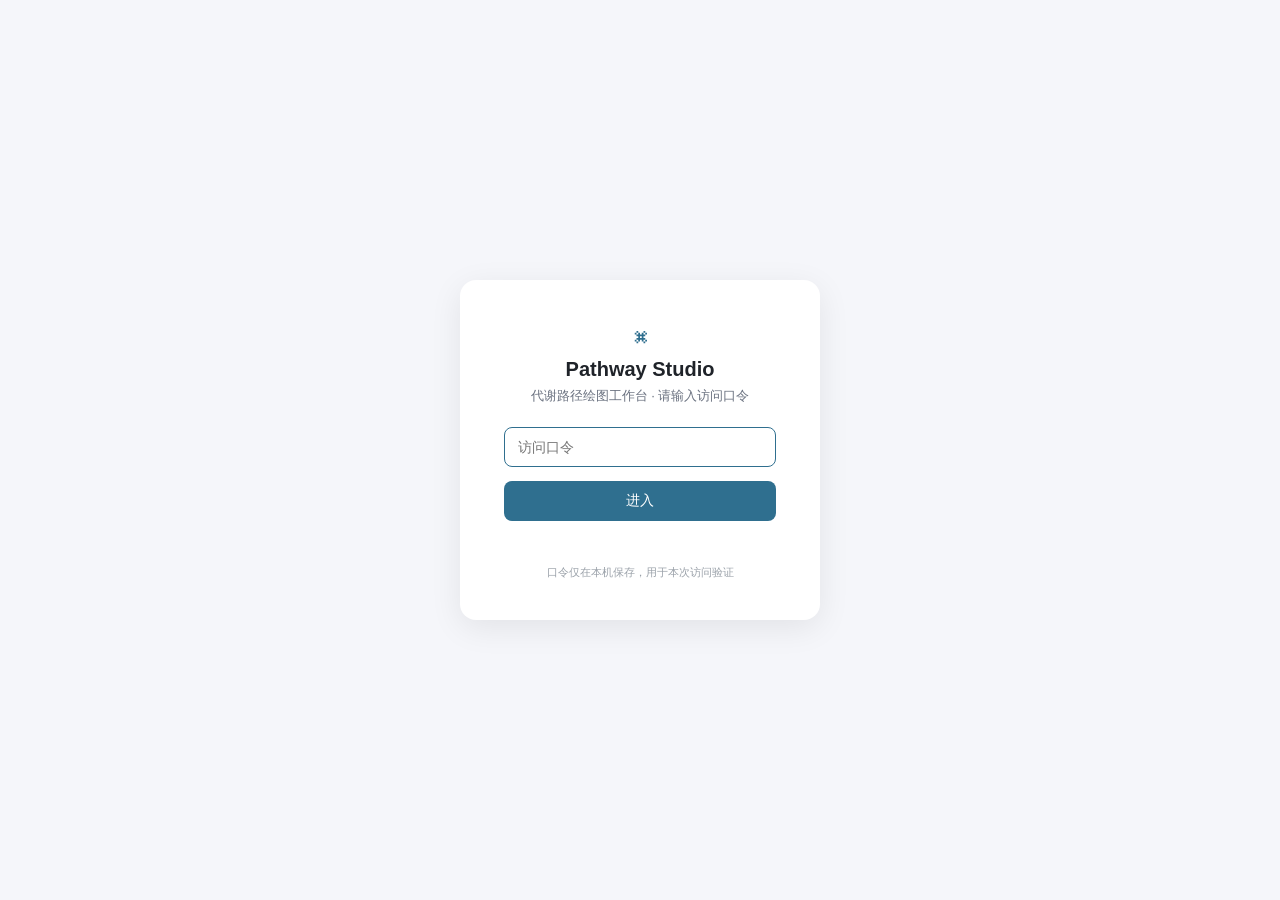
<file: index.html>
<!doctype html>
<html lang="zh-CN">
<head>
  <meta charset="utf-8"><meta name="viewport" content="width=device-width,initial-scale=1">
  <title>Pathway Studio · 代谢路径绘图</title>
  <link rel="stylesheet" href="styles.css">

<style id="auth-gate-style">
  #auth-gate{position:fixed;inset:0;z-index:2147483647;display:flex;align-items:center;justify-content:center;
    background:#f5f6fa;font-family:-apple-system,BlinkMacSystemFont,"Segoe UI","Microsoft YaHei",sans-serif}
  #auth-gate .card{background:#fff;border-radius:16px;padding:40px 44px;width:360px;max-width:90vw;
    box-shadow:0 8px 32px rgba(0,0,0,.08);text-align:center}
  #auth-gate .logo{font-size:28px;color:#2f6f8f;margin-bottom:6px}
  #auth-gate h1{font-size:20px;font-weight:600;margin:0 0 6px;color:#1f2329}
  #auth-gate p{font-size:13px;color:#6b7280;margin:0 0 22px}
  #auth-gate input{width:100%;box-sizing:border-box;padding:11px 13px;font-size:14px;border:1px solid #d5dae0;
    border-radius:8px;outline:none}
  #auth-gate input:focus{border-color:#2f6f8f}
  #auth-gate button{width:100%;margin-top:14px;padding:11px;font-size:14px;color:#fff;background:#2f6f8f;
    border:0;border-radius:8px;cursor:pointer}
  #auth-gate button:hover{background:#275b75}
  #auth-gate .err{color:#c0392b;font-size:12px;min-height:16px;margin-top:10px}
  #auth-gate .foot{font-size:11px;color:#9aa1a9;margin-top:18px}
</style>
</head>
<body>
<div id="auth-gate">
  <div class="card">
    <div class="logo">⌘</div>
    <h1>Pathway Studio</h1>
    <p>代谢路径绘图工作台 · 请输入访问口令</p>
    <input id="auth-pwd" type="password" placeholder="访问口令" autocomplete="current-password">
    <button id="auth-go">进入</button>
    <div class="err" id="auth-err"></div>
    <div class="foot">口令仅在本机保存，用于本次访问验证</div>
  </div>
</div>
<script>
(function(){
  var HASH = "102275571ecdd758194ec10dd75e47d772abb23df98b28560a0ae78af516a9f2";
  var KEY = "pathway-studio-auth";
  function unlock(){
    var g = document.getElementById('auth-gate');
    if(g) g.remove();
    var s = document.getElementById('auth-gate-style');
    if(s) s.remove();
    document.body.style.overflow = '';
  }
  try{ if(sessionStorage.getItem(KEY)==='1'){ unlock(); return; } }catch(e){}
  document.body.style.overflow='hidden';
  document.addEventListener('DOMContentLoaded', function(){
    var inp=document.getElementById('auth-pwd'), btn=document.getElementById('auth-go'), err=document.getElementById('auth-err');
    function check(){
      var v=inp.value||'';
      var cryptoObj = window.crypto||window.msCrypto;
      if(!cryptoObj || !cryptoObj.subtle){ err.textContent='当前环境不支持安全验证，请用 https 打开'; return; }
      cryptoObj.subtle.digest('SHA-256', new TextEncoder().encode(v)).then(function(buf){
        var hex=Array.prototype.map.call(new Uint8Array(buf), function(b){return ('0'+b.toString(16)).slice(-2);}).join('');
        if(hex===HASH){ try{sessionStorage.setItem(KEY,'1');}catch(e){} unlock(); }
        else { err.textContent='口令不正确，请重试'; inp.select(); }
      });
    }
    btn.addEventListener('click', check);
    inp.addEventListener('keydown', function(e){ if(e.key==='Enter') check(); });
    inp.focus();
  });
})();
</script>

  <header class="app-header">
    <div class="brand"><span class="brand-icon">⌘</span><div>Pathway <b>Studio</b><small>代谢路径绘图工作台</small></div></div>
    <div class="project-heading"><input id="project-name" aria-label="项目名称" value="一碳代谢 · 路径示意图"><span id="save-state">本地编辑</span></div>
    <div class="header-actions"><button id="help-button" class="quiet">使用指南</button><button id="open-button">打开</button><button id="save-button">保存项目</button><button id="export-button" class="primary">导出图形</button><button id="inspector-toggle" aria-label="切换属性面板">属性</button></div>
  </header>
  <div class="workspace">
    <aside class="library">
      <div class="sidebar-title">绘图组件 <span>LIBRARY</span></div>
      <p class="muted intro">选择组件，再点击画布放置</p>
      <div class="library-grid">
        <button class="palette-card" data-tool="metabolite" draggable="true"><span class="preview-label" aria-hidden="true">M</span><b>代谢物</b></button>
        <button class="palette-card" data-tool="rounded" draggable="true"><span class="preview-pill" aria-hidden="true">M</span><b>高亮代谢物</b></button>
        <button class="palette-card" data-tool="reaction"><span class="preview-line">⟶</span><b>反应连线</b></button>
        <button class="palette-card" data-tool="right-route" title="右侧圆角绕行"><span aria-hidden="true"><svg width="30" height="25" viewBox="0 0 30 25" fill="none" stroke="currentColor" stroke-width="1.5" stroke-linecap="round" stroke-linejoin="round"><path d="M3 8v9q0 5 5 5h14q5 0 5-5V8q0-5-5-5H12m3-2-3 2 3 2"/></svg></span><b>右侧圆角绕行</b></button>
        <button class="palette-card" data-tool="text" draggable="true"><span class="preview-text">Aa</span><b>文字注释</b></button>
        <button class="palette-card" data-tool="module" draggable="true"><span class="preview-module">···</span><b>模块框</b></button>
        <button class="palette-card" id="structure-button" title="细胞膜、通道蛋白、细胞器、微生物"><span class="preview-text">◉</span><b>生物组件</b></button>
      </div>
      <button id="cycle-button" class="cycle-button"><span>⟳</span><div><b>环形途径</b></div></button>
      <button id="demo-button" class="palette-card gallery-card"><span class="preview-text" aria-hidden="true">▧</span><b>示例图库</b></button>
      <div class="library-bottom"><span class="local-icon">▣</span><div>数据保存在本机<small>定期保存项目文件，便于备份</small></div></div>
    </aside>
    <main class="editor">
      <div class="board-strip" aria-label="画板导航"><span class="board-strip-label">画板</span><div id="board-list" role="tablist" aria-label="画板"></div><button id="add-board" title="添加画板" aria-label="添加画板">＋</button></div>
      <div class="toolbar">
        <div class="tool-group"><button data-tool="select" class="active" title="选择 (V)">↖ <span>选择</span></button><button data-tool="pan" title="平移 (H)">✥ <span>平移</span></button><button data-tool="arrow" title="绘制独立箭头 (A)" aria-label="箭头">⟶ <span>箭头</span></button></div>
        <div class="tool-group"><button id="undo" title="撤销 Ctrl+Z" aria-label="撤销">↶</button><button id="redo" title="重做 Ctrl+Shift+Z" aria-label="重做">↷</button></div>
        <div class="tool-group"><button id="copy-button" title="复制 Ctrl+C">复制</button><button id="paste-button" title="粘贴 Ctrl+V" disabled>粘贴</button></div>
        <div class="tool-group"><button id="align-x" title="所选节点水平对齐">水平对齐</button><button id="align-y" title="所选节点垂直对齐">垂直对齐</button><button id="ring-button" title="将所选代谢物排列在圆环上">圆环排列</button><button id="group-button" title="组合 Ctrl+G">组合</button><button id="ungroup-button" title="解除组合">解组</button></div>
        <label class="snap-label"><input type="checkbox" id="snap">网格吸附</label>
      </div>
      <div id="chemical-toolbar" class="chemical-toolbar" role="toolbar" aria-label="化学结构绘制工具">
        <span class="chemical-toolbar-label">结构</span>
        <div class="chem-tool-group"><button data-chem-action="202" title="单键（双击连续绘制）" aria-label="单键">—</button><button data-chem-action="203" title="双键（双击连续绘制）" aria-label="双键">＝</button><button data-chem-action="204" title="三键（双击连续绘制）" aria-label="三键">≡</button><button data-chem-action="wedge" title="实楔键（双击连续绘制）" aria-label="实楔键"><svg viewBox="0 0 24 20" aria-hidden="true"><path d="M2 10 22 3 22 17Z" fill="currentColor"/></svg></button><button data-chem-action="hashed" title="虚楔键（立体键）（双击连续绘制）" aria-label="虚楔键"><svg viewBox="0 0 24 20" aria-hidden="true"><path d="M3 9v2m4-4v6m4-8v10m4-12v14m5-16v18" stroke="currentColor" stroke-width="1.6"/></svg></button><button data-chem-action="dashed" title="虚线键（双击连续绘制）" aria-label="虚线键">┄</button><button data-chem-action="wavy" title="波浪键（立体未指定）（双击连续绘制）" aria-label="波浪键">∿</button></div>
        <div class="chem-tool-group" role="group" aria-label="环与碳链">
          <button data-chem-action="206" title="三元环（双击连续绘制）" aria-label="三元环">△</button>
          <button data-chem-action="207" title="四元环（双击连续绘制）" aria-label="四元环">□</button>
          <button data-chem-action="208" title="五元环（双击连续绘制）" aria-label="五元环">⬠</button>
          <button data-chem-action="210" title="六元环（双击连续绘制）" aria-label="六元环">⬡</button>
          <button data-chem-action="209" title="苯环（双击连续绘制）" aria-label="苯环">⌬</button>
          <button data-chem-action="chain" title="短碳链（双击连续绘制）">短碳链</button>
        </div>
        <div class="chem-tool-group" role="group" aria-label="常用基团">
          <button data-chem-group="COOH" title="羧基" aria-label="COOH 羧基">COOH</button>
          <button data-chem-group="OH" title="羟基" aria-label="OH 羟基">OH</button>
          <button data-chem-group="NH2" title="氨基" aria-label="NH₂ 氨基">NH₂</button>
          <button data-chem-group="CH3" title="甲基" aria-label="CH₃ 甲基">CH₃</button>
          <button data-chem-group="CHO" title="醛基" aria-label="CHO 醛基">CHO</button>
        </div>
        <div class="chem-tool-group chem-utility-group" role="group" aria-label="结构操作">
          <button data-chem-action="106" title="擦除原子、键或结构">擦除</button>
          <button id="chemical-import-tool" title="模板、SMILES 或 MOL">导入</button>
          <button id="chemical-style-tool" title="为画板上的化学结构应用绘图样式">结构样式</button>
        </div>
        <span id="chemical-tool-state" class="chemical-tool-state"></span>
      </div>
      <div class="canvas-stage" id="stage">
        <div class="canvas-caption"><span id="board-caption">FIGURE 01</span><span id="paper-size">1200 × 820 px</span></div>
        <svg id="canvas" xmlns="http://www.w3.org/2000/svg" aria-label="代谢路径编辑画布" tabindex="0"></svg>
        <div id="reaction-actions" class="reaction-actions" hidden></div>
        <div id="atom-label-editor" hidden><input id="atom-label-input" aria-label="原子或基团" maxlength="16" placeholder="O-、NH3+、COOH…" autocomplete="off"><small>Enter 确认 · Esc 取消</small></div>
        <div id="inline-text-editor" hidden>
          <div class="inline-text-tools" role="toolbar" aria-label="文字格式">
            <select id="inline-font-family" aria-label="文字字体" title="当前标签的字体"><option value="">跟随画板</option><option value="Arial, Microsoft YaHei, sans-serif">Arial</option><option value="Times New Roman, Microsoft YaHei, serif">Times New Roman</option><option value="Calibri, Microsoft YaHei, sans-serif">Calibri</option><option value="Microsoft YaHei, sans-serif">微软雅黑</option><option value="SimSun, serif">宋体</option><option value="Consolas, monospace">Consolas</option></select>
            <input id="inline-font-size" type="number" min="6" max="200" aria-label="文字字号" title="当前标签的字号">
            <input id="inline-font-color" type="color" aria-label="文字颜色" title="当前标签的颜色">
            <button type="button" id="inline-font-bold" aria-label="文字加粗" aria-pressed="false" title="加粗当前标签"><b>B</b></button>
            <button type="button" class="inline-color-swatch" data-text-color="#c75140" aria-label="红色文字" title="红色文字" style="background:#c75140"></button>
            <button type="button" class="inline-color-swatch" data-text-color="#202c29" aria-label="黑色文字" title="黑色文字" style="background:#202c29"></button>
            <button type="button" data-script="sub" aria-label="下标" title="选中字符后设为下标">x<sub>2</sub></button>
            <button type="button" data-script="super" aria-label="上标" title="选中字符后设为上标">x<sup>2</sup></button>
            <button type="button" data-script="normal" aria-label="恢复正常文字">正常</button>
            <button type="button" id="inline-text-done" class="primary" aria-label="完成文字编辑">完成</button>
            <button type="button" id="inline-text-cancel" aria-label="取消文字编辑">×</button>
          </div>
          <div id="inline-text-input" contenteditable="true" role="textbox" aria-label="画布文字" aria-multiline="true" spellcheck="false"></div>
          <div class="inline-text-help">选中字符设置上下标 · Enter 完成 · Shift+Enter 换行</div>
        </div>
        <div class="canvas-hint" id="tool-hint">拖动节点调整布局 · 双击修改文字 · Shift 多选</div>
        <div class="zoom-controls"><button id="zoom-out" aria-label="缩小">−</button><span id="zoom-value">100%</span><button id="zoom-in" aria-label="放大">＋</button><i></i><button id="fit" title="适应画布">适应</button></div>
      </div>
      <footer class="statusbar"><span id="selection-status">未选择对象</span><span id="object-count"></span><span>SVG 矢量画布 <b>·</b> 手工编辑</span></footer>
    </main>
    <aside class="inspector"><div class="sidebar-title">属性 <span>PROPERTIES</span></div><div id="inspector-content"></div></aside>
  </div>
  <input type="file" id="file-input" accept=".json,application/json" hidden>
  <dialog id="export-dialog"><form method="dialog"><div class="dialog-heading"><div><h2>导出你的路径图</h2><p>保留细节，让图形适合论文与汇报。</p></div><button value="cancel" aria-label="关闭">×</button></div><label>导出范围<select id="export-scope"><option value="current">当前画板</option><option value="all">全部画板 · 垂直拼接</option></select></label><div class="export-options"><button type="button" id="export-svg"><b>SVG</b><span>可编辑矢量图</span><small>推荐用于论文排版</small></button><button type="button" id="export-png"><b>PNG</b><span>高分辨率图片</span><small>3 倍画板像素</small></button></div><p class="muted">导出白色背景，不包含网格、选框或编辑控制点。</p></form></dialog>
  <dialog id="help-dialog"><form method="dialog"><div class="dialog-heading"><h2>从一条反应开始</h2><button aria-label="关闭">×</button></div><ol class="help-list"><li><b>添加代谢物</b><p>点击组件并放到画布，直接原位输入；Enter 或点击空白处保存，Esc 取消。</p></li><li><b>手绘化学结构</b><p>在顶部选键或环，直接在主画板放置、连接或拼环。点原子输入元素，双击原子可输入 COOH 等基团。</p></li><li><b>连接反应</b><p>按 R，依次点击底物和产物。选择连线后，可设置酶名、虚线、方向、侧支和敲除。</p></li><li><b>调整路径</b><p>拖动节点；曲线选中后拖动蓝色控制点。拖动酶标签调整其位置，直接拖动辅因子箭头沿主反应移动连接位置；橙色控制点调整弯曲，两端名称可单独拖动。</p></li><li><b>精细排版</b><p>Shift 点击或空白处拖框多选；Ctrl+G 组合，Ctrl+D 复制，Delete 删除。空格＋拖动平移，滚轮缩放。</p></li><li><b>保存与导出</b><p>Ctrl+S 保存项目 JSON。“打开”可恢复全部画板；SVG 和 PNG 导出当前图或全部画板。</p></li></ol><p class="help-note">双击文字进入原位编辑；选中字符后点 x₂ / x² 设置下标或上标，点“正常”恢复。Shift+Enter 换行。示例用于绘图演示，反应关系与基因标注需按研究证据自行核对。</p><button class="primary">开始绘图</button></form></dialog>
  <dialog id="confirm-dialog"><form method="dialog"><h2 id="confirm-title">确认操作</h2><p id="confirm-message"></p><div class="dialog-buttons"><button value="cancel">取消</button><button value="confirm" class="primary">继续</button></div></form></dialog>
  <dialog id="example-dialog"><form method="dialog"><div class="dialog-heading"><div><h2>示例图库</h2><p>点选示例打开为新画板。编辑后可在这里更新示例。</p></div><button aria-label="关闭示例图库">×</button></div><div class="inspector-actions example-actions"><button id="example-save" type="button">将当前画板存为新示例</button><button id="example-update" type="button" hidden>更新当前示例</button></div><div id="example-options"></div></form></dialog>
  <dialog id="chemical-dialog"><form id="chemical-form"><div class="dialog-heading"><div><h2>化学结构</h2><p>像画图一样绘制分子，完成后直接连接反应箭头。</p></div><button type="button" id="chemical-close" aria-label="关闭化学结构编辑">×</button></div><div class="chemical-tabs"><button type="button" id="chemical-draw-tab" aria-pressed="true">手工绘制</button><button type="button" id="chemical-input-tab" aria-pressed="false">SMILES / MOL</button></div><div class="chemical-layout"><div><label class="field">常用结构<select id="chemical-preset"><option value="">选择模板或自行输入</option><option value="CO">甲醇</option><option value="CCO">乙醇</option><option value="CC=O">乙醛</option><option value="CC(=O)O">乙酸</option><option value="NCC(=O)O">甘氨酸</option><option value="CC(=O)C(=O)O">丙酮酸</option><option value="O=C(O)CCC(=O)O">琥珀酸</option></select></label><div id="chemical-draw-panel"><iframe id="chemical-sketcher" title="原子、化学键与环结构绘制"></iframe><p class="sketch-hint">顶部选择化学键或环；指向原子后输入 C、N、O 等元素字母。撤销与重做使用主工具栏。</p></div><div id="chemical-input-panel" hidden><label class="field">输入格式<select id="chemical-type"><option value="smiles">SMILES</option><option value="mol">MOL 文件内容</option></select></label><label class="field">结构输入<textarea id="chemical-source" rows="7" spellcheck="false" placeholder="例如：CCO" maxlength="200000"></textarea></label><button type="button" id="chemical-import">导入 MOL 文件</button><input type="file" id="chemical-file" accept=".mol" hidden></div></div><div><svg id="chemical-preview" xmlns="http://www.w3.org/2000/svg" aria-label="化学结构预览" viewBox="0 0 320 270"></svg><label class="field">名称（可选）<input id="chemical-name" maxlength="2000" placeholder="例如：乙醇"></label><label class="field">显示方式<select id="chemical-display"><option value="both">结构＋名称</option><option value="structure">仅结构</option><option value="name">仅名称</option></select></label><label class="field">原子配色<select id="chemical-colors"><option value="mono">黑白</option><option value="elements">元素配色</option></select></label><p class="muted">支持常规小分子的二维结构；立体化学和电荷以输入内容为准。</p></div></div><p id="chemical-status" role="status">输入结构后点击“生成预览”。</p><div class="dialog-buttons"><button type="button" id="chemical-preview-button">生成预览</button><button class="primary" id="chemical-apply" type="submit" disabled>放到画布</button></div></form></dialog>
  <dialog id="component-dialog"><form method="dialog"><div class="dialog-heading"><div><h2 id="component-title">生物组件</h2><p>点选后放到画布，可缩放、旋转和改色。</p></div><button aria-label="关闭组件选择">×</button></div><div id="component-filters" aria-label="组件分类"><button type="button" data-component-group="all">全部</button><button type="button" data-component-group="membrane">膜与通道</button><button type="button" data-component-group="organelle">细胞器</button><button type="button" data-component-group="microbe">微生物</button></div><div id="component-options"></div></form></dialog>
  <dialog id="cycle-dialog"><form id="cycle-form"><div class="dialog-heading"><div><h2>一次画出整条环形途径</h2><p>自动排好圆周节点、反应箭头和酶标签。</p></div><button type="button" id="cycle-close" aria-label="关闭环形途径">×</button></div><div class="cycle-layout"><div><label class="field">模板<select id="cycle-template"><option value="tca">TCA 循环</option><option value="custom">自定义环形途径</option></select></label><label class="field">化合物与酶名<textarea id="cycle-rows" rows="9" spellcheck="false" aria-describedby="cycle-format"></textarea></label><p class="muted" id="cycle-format">每行：化合物 | 催化它到下一行的酶<br>最后一行自动连接第一行；酶名可以留空。</p></div><div><svg id="cycle-preview" xmlns="http://www.w3.org/2000/svg" aria-label="环形途径实时预览"></svg><div class="field-row"><label class="field">半径<input id="cycle-radius" type="number" value="180" min="60" max="2000" step="10" required></label><label class="field">字号<input id="cycle-font" type="number" value="17" min="10" max="40" required></label></div><label class="field">环内标题<input id="cycle-title" value="TCA" maxlength="80"></label><label class="field">反应方向<select id="cycle-direction"><option value="clockwise">顺时针</option><option value="counterclockwise">逆时针</option></select></label><label class="field"><input type="checkbox" id="cycle-cofactors" checked> 加入 TCA 示例辅因子</label></div></div><p id="cycle-feedback" role="status"></p><div class="dialog-buttons"><button type="button" id="cycle-cancel">取消</button><button class="primary" id="cycle-submit" type="submit">放置到画布</button></div></form></dialog>
  <div id="toast" role="status"></div>
  <dialog id="structure-style-dialog" aria-labelledby="structure-style-title">
    <form method="dialog">
      <div class="dialog-heading"><h2 id="structure-style-title">化学结构样式</h2><button aria-label="关闭">×</button></div>
      <label class="field">应用范围
        <select id="structure-style-scope"><option value="board">当前画板（结构、箭头和文字）</option><option value="selection">所选结构</option></select>
      </label>
      <div id="structure-style-options" class="structure-style-options"></div>
      <p id="structure-style-status" role="status" hidden></p>
    </form>
  </dialog>
  <script src="core.js"></script><script src="app.js"></script>
</body>
</html>
</file>
<file: styles.css>
:root{--ink:#243c57;--muted:#6b8095;--line:#dbe6f1;--accent:#2769a4;--light:#e8f3ff;--guide:#518ac0;--guide-tint:#5193d124;--red:#c75140;--paper:#fff;font-family:Inter,"Segoe UI","Microsoft YaHei",sans-serif;color:var(--ink);font-size:14px}*{box-sizing:border-box}body{margin:0;background:#f4f8fc}button,input,select,textarea{font:inherit}button{cursor:pointer;border:1px solid var(--line);background:white;color:var(--ink);border-radius:6px;padding:8px 12px;transition:background .15s}button:hover{background:#edf5ff;border-color:#b8cfe7}button:disabled{opacity:.35;cursor:default}button:focus-visible,input:focus-visible,select:focus-visible,textarea:focus-visible{outline:2px solid #4389c8;outline-offset:2px}input,select,textarea{width:100%;border:1px solid #d6e3ef;border-radius:5px;background:#fff;padding:9px 10px;color:var(--ink)}input[type=checkbox]{width:auto;accent-color:var(--accent)}input[type=color]{height:36px;padding:3px}textarea{resize:vertical}select{appearance:none;padding-right:28px;background-image:url("data:image/svg+xml,%3Csvg xmlns='http://www.w3.org/2000/svg' width='14' height='14'%3E%3Cpath d='m3 5 4 4 4-4' fill='none' stroke='%235f736b' stroke-width='1.5'/%3E%3C/svg%3E");background-repeat:no-repeat;background-position:right 10px center}.primary{background:var(--accent);border-color:var(--accent);color:#fff}.primary:hover{background:#205788;border-color:#205788}.quiet{border-color:transparent;background:transparent}.app-header{height:76px;background:white;border-bottom:1px solid var(--line);display:flex;align-items:center;padding:0 24px;gap:30px}.brand{display:flex;gap:11px;align-items:center;min-width:213px;font-size:19px;letter-spacing:-.4px}.brand b{font-weight:650}.brand small{font-size:12px;display:block;color:var(--muted);letter-spacing:1.1px;margin-top:4px}.brand-icon{display:grid;place-items:center;width:38px;height:38px;border:1.5px solid #5592c4;border-radius:12px;color:var(--accent);font-size:30px;background:var(--light)}.project-heading{flex:1;min-width:130px}.project-heading input{font-size:15px;font-weight:600;border:0;padding:3px 0;background:transparent}.project-heading span{font-size:12px;color:var(--muted)}.header-actions{display:flex;align-items:center;gap:8px;white-space:nowrap}.header-actions .primary{padding:10px 17px}.header-actions .primary span{margin-left:10px}.workspace{display:grid;grid-template-columns:234px minmax(350px,1fr) 276px;height:calc(100dvh - 76px)}.library,.inspector{background:#fff;padding:23px 18px;overflow:auto}.library{border-right:1px solid var(--line);display:flex;flex-direction:column}.inspector{border-left:1px solid var(--line)}.sidebar-title{display:flex;justify-content:space-between;align-items:center;font-size:14px;font-weight:650}.sidebar-title>span{font-size:10px;letter-spacing:1.5px;color:#9ba9a3;font-weight:500}.sidebar-title button{padding:2px 7px;font-size:18px;border:0}.muted{color:var(--muted);font-size:12px;line-height:1.8}.intro{margin:10px 0 19px}.library-grid{display:grid;grid-template-columns:1fr 1fr;gap:9px}.palette-card{height:108px;display:flex;flex-direction:column;align-items:center;justify-content:center;padding:9px 3px;border-color:#dbe6f1;background:#fcfdff}.palette-card>span{height:30px;display:flex;align-items:center;font-family:Arial,sans-serif;margin-bottom:6px}.palette-card>b{font-weight:500;font-size:13px}.palette-card small{color:var(--muted);font-size:10px;margin-top:4px}.preview-label{font-size:21px}.preview-pill{font-size:15px;background:#e1efff;padding:3px 8px;border:1px solid #a0bad8;border-radius:7px}.preview-line{font-size:36px;font-weight:300}.preview-text{font-size:24px;color:#6e8277}.preview-membrane{font-size:29px;letter-spacing:-6px;color:#91a79e}.preview-module{width:48px;border:1px dashed #8099b5;border-radius:50%;justify-content:center}.palette-card.active{border-color:var(--accent);background:var(--light)}.section-title{margin-top:26px;margin-bottom:12px}.wide-action{display:flex;align-items:center;gap:12px;text-align:left;border:0;padding:8px 3px;margin-bottom:5px}.wide-action>span:first-child{font-size:25px;width:27px;text-align:center}.wide-action>span:last-child{margin-left:auto;color:#8c9e94}.wide-action small{display:block;font-size:11px;color:var(--muted);margin-top:3px}.red{color:var(--red)}.board-item{display:flex;align-items:center;gap:9px;padding:10px;border-radius:5px;margin-bottom:4px;cursor:pointer;border:1px solid transparent}.board-item.active{color:var(--accent);background:var(--light);border-color:#d1e3f7}.board-number{font-size:11px;border:1px solid #c1d3e7;border-radius:3px;padding:3px}.board-item .board-name{overflow:hidden;text-overflow:ellipsis;white-space:nowrap;flex:1;font-size:13px}.board-item button{padding:0 4px;background:none;border:0}.library-bottom{margin-top:auto;padding-top:30px;display:flex;gap:10px;align-items:center;font-size:12px;color:#667e70}.library-bottom small{display:block;font-size:10px;color:#97a69d;margin-top:6px}.local-icon{font-size:23px}.editor{min-width:0;display:flex;flex-direction:column;overflow:hidden}.toolbar{height:57px;flex-shrink:0;display:flex;align-items:center;gap:10px;padding:0 14px;background:#fff;border-bottom:1px solid var(--line);overflow:auto;white-space:nowrap}.tool-group{display:flex;gap:3px;padding-right:10px;border-right:1px solid var(--line)}.tool-group button{padding:6px 8px;border-color:transparent;background:none;font-size:13px}.tool-group button.active{background:#e6f2ff;color:var(--accent)}.tool-group button:hover{background:#edf5fd}.snap-label{display:flex;align-items:center;gap:5px;font-size:12px;color:#6e8176;margin-left:auto}.canvas-stage{position:relative;flex:1;min-height:200px;overflow:hidden;background-color:#edf3fa;background-image:radial-gradient(#cbd9e8 .7px,transparent .7px);background-size:16px 16px}.canvas-stage svg{width:100%;height:100%;display:block;touch-action:none;outline:none;user-select:none}.canvas-caption{position:absolute;left:24px;right:24px;top:18px;display:flex;justify-content:space-between;pointer-events:none;color:#8b9b91;font-size:11px;letter-spacing:1px}.canvas-hint{position:absolute;bottom:22px;left:22px;font-size:11px;color:#60788e;pointer-events:none;background:#edf3fadc;border-radius:4px;padding:4px 7px}.zoom-controls{position:absolute;bottom:20px;right:20px;display:flex;align-items:center;gap:5px;padding:3px;background:white;border:1px solid #d8e5f2;border-radius:8px;box-shadow:0 3px 12px #364a3c08}.zoom-controls button{border:0;padding:5px 9px}.zoom-controls span{min-width:42px;text-align:center;font-size:12px}.zoom-controls i{height:19px;width:1px;background:var(--line)}.statusbar{height:31px;display:flex;align-items:center;justify-content:space-between;gap:8px;background:white;border-top:1px solid var(--line);padding:0 15px;font-size:11px;color:#667e93}.statusbar b{margin:0 7px;font-weight:400}.inspector-section{padding:20px 0;border-bottom:1px solid var(--line)}.inspector-section h3{font-size:13px;margin:0 0 15px;font-weight:650}.field{display:block;margin:12px 0;font-size:12px;color:#526b84}.field input,.field select,.field textarea{display:block;margin-top:7px;font-size:13px}.field-row{display:grid;grid-template-columns:1fr 1fr;gap:10px}.field-row .field{min-width:0;margin:0 0 10px}.object-badge{display:inline-flex;align-items:center;gap:8px;background:var(--light);color:var(--accent);border-radius:20px;padding:6px 11px;font-size:12px;margin-top:23px}.inspector-tip{font-size:12px;line-height:1.8;color:#829487;background:#f6f8f6;padding:13px;border-radius:7px;margin-top:18px}.inspector-actions{display:flex;gap:6px;margin-top:18px;flex-wrap:wrap}.inspector-actions button{font-size:12px;flex:1;white-space:nowrap}.danger{color:#b94e40}.cofactor-item{border:1px solid var(--line);border-radius:7px;padding:10px;margin-bottom:10px}.cofactor-item .field{margin:6px 0}.cofactor-item button{font-size:11px;padding:5px 8px}.empty-illustration{height:90px;display:flex;align-items:center;justify-content:center;gap:18px;color:#89a396;font-size:20px}.empty-illustration span{padding:7px 12px;border:1px solid #b9cfbf;border-radius:8px;background:#f0f6f0}.shortcuts{display:grid;grid-template-columns:1fr auto;gap:10px;color:#819487;font-size:12px;margin-top:15px}.shortcuts kbd{font-family:inherit;background:#f2f5f2;padding:2px 5px;border:1px solid #e3ebe5;border-radius:3px;font-size:11px}dialog{border:1px solid #dce5df;border-radius:13px;padding:28px;max-width:560px;width:calc(100% - 40px);box-shadow:0 20px 80px #173a2930;color:var(--ink)}dialog::backdrop{background:#24486b45;backdrop-filter:blur(3px)}dialog h2{font-size:21px;margin:0 0 14px}dialog p{line-height:1.8}dialog label{font-size:13px}dialog select,dialog textarea{margin-top:9px}.dialog-heading{display:flex;justify-content:space-between;align-items:flex-start;margin-bottom:22px}.dialog-heading button{border:0;padding:1px 8px;font-size:25px}.dialog-heading p{font-size:13px;color:var(--muted);margin:0}.export-options{display:grid;grid-template-columns:1fr 1fr;gap:14px;margin-top:24px}.export-options button{text-align:left;padding:20px}.export-options b{display:block;font-size:25px;color:var(--accent);margin-bottom:13px}.export-options span,.export-options small{display:block}.export-options small{font-size:11px;margin-top:7px;color:var(--muted)}.help-list{padding-left:20px}.help-list li{padding-left:7px;margin-bottom:15px;font-size:14px}.help-list p{margin:4px 0;font-size:13px;color:#718477}.help-note{background:var(--light);font-size:12px;padding:13px;border-radius:6px}.dialog-buttons{display:flex;justify-content:flex-end;gap:10px;margin-top:22px}#toast{position:fixed;bottom:50px;left:50%;transform:translate(-50%,20px);padding:11px 21px;background:#284c70;color:#fff;border-radius:7px;opacity:0;pointer-events:none;font-size:13px;transition:all .2s;z-index:10;box-shadow:0 4px 15px #26423425}#toast.visible{opacity:1;transform:translate(-50%,0)}[data-id]{cursor:move}[data-edge-id]{cursor:pointer}[data-handle]{cursor:grab}.active-source{filter:drop-shadow(0 0 4px #229a78)}@media(max-width:1200px){.workspace{grid-template-columns:204px minmax(300px,1fr) 245px}.app-header{gap:15px;padding:0 15px}.brand{min-width:183px;font-size:17px}.library,.inspector{padding:20px 13px}.toolbar{gap:4px;padding:0 7px}.tool-group{padding-right:4px}.tool-group button{font-size:12px;padding:5px}.canvas-hint{bottom:66px}.snap-label{display:none}}@media(max-width:900px){.workspace{grid-template-columns:155px minmax(280px,1fr) 210px}.brand{min-width:140px;font-size:15px}.brand-icon{display:none}.header-actions{gap:3px}.header-actions button{font-size:12px;padding:8px}.header-actions .quiet{display:none}.library-grid{grid-template-columns:1fr 1fr;gap:5px}.palette-card{height:94px}.palette-card small{display:none}.sidebar-title>span{display:none}.library,.inspector{padding:17px 10px}.library-bottom{display:none}.statusbar>span:last-child{display:none}.project-heading input{font-size:12px}.tool-group button span{display:none}}@media(max-width:650px){.workspace{grid-template-columns:110px minmax(240px,1fr)}.inspector{position:fixed;right:0;top:133px;bottom:31px;width:195px;z-index:3;transform:translateX(170px);transition:transform .2s;box-shadow:-2px 0 8px #213d2410}.inspector:hover,.inspector:focus-within{transform:translateX(0)}.library-grid{grid-template-columns:1fr}.palette-card{height:64px}.palette-card>span{height:23px;margin-bottom:2px}.sidebar-title{font-size:12px}.intro{font-size:10px}.wide-action small{display:none}.wide-action{font-size:11px;gap:3px}.brand{min-width:90px;font-size:12px}.brand small{display:none}.header-actions #open-button{display:none}.app-header{padding:0 10px;gap:7px;height:65px}.workspace{height:calc(100dvh - 65px)}.header-actions .primary{padding:8px}.header-actions .primary span{display:none}}

#inspector-toggle{display:none}
@media(max-width:650px){#inspector-toggle{display:block}.brand{display:none}.project-heading{min-width:90px}.header-actions #open-button{display:block}.header-actions{gap:3px}.header-actions button{padding:7px;font-size:11px}.inspector{top:122px;display:none;transform:none;width:235px}.inspector.open{display:block}.inspector:hover,.inspector:focus-within{transform:none}.canvas-hint{right:8px;left:8px;font-size:10px}.canvas-caption{left:10px;right:10px;font-size:9px}}

.cycle-button{display:flex;align-items:center;gap:13px;text-align:left;background:#e8f3ff;border-color:#c3d8ee;margin-top:12px;padding:12px}.cycle-button>span{font-size:30px;color:var(--accent)}.cycle-button b{font-size:14px;font-weight:600}.cycle-button small{display:block;color:#6e8879;font-size:11px;margin-top:5px}#cycle-dialog{max-width:760px}.cycle-layout{display:grid;grid-template-columns:1.05fr 1fr;gap:26px}#cycle-preview{width:100%;height:230px;border:1px solid #e2e9e4;border-radius:8px;background:#fcfdff}#cycle-rows{font:14px/1.7 Consolas,"Microsoft YaHei",monospace;white-space:pre}#cycle-feedback{font-size:13px;color:var(--accent);margin:8px 0}#cycle-feedback.error{color:#b94e40}.cycle-layout .field{margin-top:10px}@media(max-width:650px){.cycle-layout{grid-template-columns:1fr}.cycle-button{padding:7px;gap:4px}.cycle-button>span{font-size:22px}.cycle-button small{display:none}.cycle-button b{font-size:12px}#cycle-dialog{max-height:92dvh;overflow:auto}#cycle-preview{height:190px}}

.reaction-actions{position:absolute;top:45px;left:50%;transform:translateX(-50%);z-index:4;max-width:calc(100% - 26px);width:max-content;background:#fff;border:1px solid #cedeed;border-radius:9px;box-shadow:0 5px 22px #183b2515;padding:5px}.reaction-actions[hidden]{display:none}.quick-action-row{display:flex;align-items:center;gap:4px;white-space:nowrap}.quick-action-row>span{color:#71887a;font-size:12px;padding:0 9px}.quick-action-row button{border:0;font-size:13px}.quick-action-row button.active{background:#e1efff;color:#225f95}.quick-palette{border-top:1px solid var(--line);padding:10px 7px 6px;max-width:400px;display:flex;gap:6px;flex-wrap:wrap}.quick-palette p{flex-basis:100%;font-size:12px;color:#6c8575;margin:0 0 5px}.quick-palette button{font-size:13px;padding:7px 10px}.quick-palette sub,.quick-palette sup{font-size:75%}.quick-custom{display:flex;gap:6px;flex-basis:100%;margin-top:6px}.quick-custom input{min-width:0;font-size:13px}.quick-custom button{white-space:nowrap}@media(max-width:650px){.quick-action-row>span{display:none}.quick-action-row button{padding:7px;font-size:12px}.reaction-actions{max-width:calc(100% - 12px)}.quick-palette{max-width:285px}}

.quick-action-row{flex-wrap:wrap}.quick-action-row .danger{color:#b94e40}

#inline-text-editor{position:absolute;z-index:6;min-width:100px}#inline-text-editor[hidden]{display:none}#inline-text-input{min-height:38px;padding:6px 8px;white-space:pre-wrap;overflow-wrap:anywhere;line-height:1.45;user-select:text;cursor:text;background:#fff;border:1.5px solid #4183bc;border-radius:5px;box-shadow:0 3px 12px #244e2f17;outline:none}#inline-text-input sub,#inline-text-input sup{font-size:70%;line-height:0;position:relative;vertical-align:baseline}#inline-text-input sub{bottom:-.28em}#inline-text-input sup{top:-.48em}.inline-text-tools{display:flex;align-items:center;gap:3px;position:absolute;bottom:calc(100% + 6px);left:0;width:max-content;max-width:calc(100vw - 30px);padding:4px;background:white;border:1px solid #d0e1f3;border-radius:6px;box-shadow:0 3px 12px #244e2f14}.inline-text-tools button{padding:5px 9px;min-width:30px;border:0;font-size:13px;white-space:nowrap}.inline-text-tools sub,.inline-text-tools sup{font-size:70%}.inline-text-help{font-size:10px;line-height:1.6;color:#718d7c;background:#ffffffed;border-radius:3px;padding:3px 5px;margin-top:3px;min-width:180px}.tools-below .inline-text-tools{bottom:auto;top:calc(100% + 5px)}
.inline-text-tools{flex-wrap:wrap}.inline-text-help{min-width:0}

.inline-text-tools select{width:132px;min-width:112px;padding:5px 23px 5px 7px;font-size:13px;height:30px}.inline-text-tools input[type=number]{width:58px;height:30px;padding:4px 6px;font-size:13px}.inline-text-tools input[type=color]{width:32px;height:30px;padding:2px;cursor:pointer}.inline-text-tools #inline-font-bold{font-size:16px}.inline-text-tools button.active{background:#dfedfc;color:#245d91}.inline-text-tools .inline-color-swatch{width:16px;min-width:16px;height:20px;padding:0;border:2px solid #fff;box-shadow:0 0 0 1px #d6e2ed;border-radius:4px;margin:0 2px}.inline-text-tools{gap:4px}
/* A readable one-column library at desktop widths. */
.library-grid{grid-template-columns:1fr;gap:6px}.palette-card{display:grid;grid-template-columns:48px minmax(0,1fr);grid-template-rows:auto auto;column-gap:10px;align-content:center;justify-items:start;height:58px;padding:8px 10px;text-align:left}.palette-card>span{grid-row:1/3;grid-column:1;width:46px;justify-content:center;margin:0;height:28px}.palette-card>b{grid-column:2;grid-row:1;font-size:14px;white-space:nowrap;font-weight:550}.palette-card small{grid-column:2;grid-row:2;display:block;font-size:11px;white-space:nowrap;line-height:1.4;margin-top:3px}.palette-card .preview-pill{font-size:12px;width:48px;padding:3px}.palette-card .preview-line{font-size:30px}.palette-card .preview-text{font-size:23px}.palette-card .preview-membrane{font-size:27px}.intro{font-size:12px;line-height:1.5;margin:9px 0 15px}.section-title{margin-top:20px;margin-bottom:10px}.cycle-button{min-height:54px;padding:9px 10px;gap:12px}.wide-action{min-height:43px;padding:6px 5px;gap:9px}.wide-action small{white-space:nowrap;font-size:11px}.library-bottom{padding-top:16px}.board-item{padding:8px}.board-name{min-width:0}@media(min-width:651px) and (max-width:1000px){.palette-card{grid-template-columns:34px minmax(0,1fr);column-gap:6px;padding:7px 5px;height:54px}.palette-card>span{width:32px}.palette-card .preview-pill{width:34px;font-size:10px;padding:2px}.palette-card>b{font-size:12px}.palette-card small{font-size:10px;max-width:100%;overflow:hidden;text-overflow:ellipsis}.wide-action small{font-size:10px}}@media(max-width:650px){.palette-card{display:flex;flex-direction:column;align-items:center;justify-content:center;height:62px;padding:5px}.palette-card>span{width:46px;height:25px}.palette-card>b{font-size:12px}.palette-card small{display:none}.cycle-button{padding:7px;gap:4px}.wide-action{padding:5px 1px;gap:3px}.wide-action small{display:none}.intro{font-size:10px}}
.inline-text-tools select{width:148px}.palette-card .preview-membrane{font-size:20px}.cycle-button>div{min-width:0}.cycle-button small{white-space:nowrap;overflow:hidden;text-overflow:ellipsis}

#component-options{display:grid;grid-template-columns:repeat(2,minmax(0,1fr));gap:12px}#component-options[data-group=microbe]{grid-template-columns:repeat(3,minmax(0,1fr))}.component-template{padding:12px;background:#f9fcff}.component-template svg{width:100%;height:110px;display:block}.component-template b{display:block;font-size:14px;font-weight:550;margin-top:6px}.quick-action-row label{display:flex;align-items:center;gap:4px;font-size:12px;color:#657d6e}.quick-action-row input[type=number]{width:60px;padding:5px;font-size:13px}.quick-action-row input[type=color]{width:28px;height:28px;padding:2px}@media(min-width:901px) and (max-width:1200px){.palette-card{grid-template-columns:40px minmax(0,1fr);column-gap:8px;padding:7px 5px}.palette-card>span{width:38px}.palette-card>b{font-size:14px}.palette-card small{font-size:11px}}@media(max-width:650px){#component-options[data-group=microbe]{grid-template-columns:repeat(2,minmax(0,1fr))}.component-template svg{height:85px}}
.asset-picker-row{display:grid;grid-template-columns:1fr 1fr;gap:6px}.asset-picker-row .palette-card{height:46px;display:flex;flex-direction:row;align-items:center;justify-content:center;gap:6px;padding:5px}.asset-picker-row .palette-card>span{width:22px;height:24px;font-size:23px}.asset-picker-row .palette-card>b{font-size:13px}@media(max-width:900px){.asset-picker-row{grid-template-columns:1fr}.asset-picker-row .palette-card{height:40px}.asset-picker-row .palette-card>b{font-size:12px}}

.palette-card{height:48px;grid-template-rows:1fr}.palette-card>span{grid-row:1}.palette-card>b{grid-row:1;align-self:center}.cycle-button{height:48px;min-height:48px}.wide-action{min-height:38px}.annotation-group{margin-top:16px;border-top:1px solid var(--line);border-bottom:1px solid var(--line)}.annotation-group summary{display:flex;align-items:center;justify-content:space-between;cursor:pointer;padding:13px 3px;font-weight:650;font-size:14px;list-style:none}.annotation-group summary::-webkit-details-marker{display:none}.annotation-group summary::after{content:'';width:6px;height:6px;border-right:1.5px solid #708a7b;border-bottom:1.5px solid #708a7b;transform:rotate(45deg);margin-right:5px}.annotation-group[open] summary::after{transform:rotate(225deg)}.annotation-options{display:grid;gap:3px;padding-bottom:8px}.annotation-options .wide-action{width:100%;margin:0}#component-dialog{max-width:760px;max-height:90dvh;overflow:auto}#component-filters{display:flex;gap:7px;margin-bottom:16px;flex-wrap:wrap}#component-filters button{font-size:13px;padding:7px 15px;border-color:transparent;background:#f1f6fc}#component-filters button.active{background:#dfedfc;color:#245d91;border-color:#bed6ed}#component-options[data-group=all]{grid-template-columns:repeat(4,minmax(0,1fr))}#component-options[data-group=membrane]{grid-template-columns:1fr}#component-options[data-group=membrane] .component-template{max-width:220px;width:100%;justify-self:center}@media(max-width:650px){#component-options[data-group=all]{grid-template-columns:repeat(2,minmax(0,1fr))}.palette-card{height:54px}.annotation-group summary{font-size:12px}}

#example-dialog{max-width:820px}#example-options{display:grid;grid-template-columns:repeat(3,minmax(0,1fr));gap:12px}.example-card{padding:12px 8px;background:#f9fcff}.example-card svg{display:block;width:100%;height:150px;background:white}.example-card b{display:block;font-size:14px;margin-top:12px;font-weight:550}@media(max-width:650px){#example-options{grid-template-columns:1fr}.example-card svg{height:130px}#example-dialog{max-height:90dvh;overflow:auto}}

#chemical-dialog{max-width:760px;max-height:90dvh;overflow:auto}.chemical-layout{display:grid;grid-template-columns:1fr 1fr;gap:24px}#chemical-source{font:14px/1.5 Consolas,monospace}#chemical-preview{display:block;width:100%;height:250px;background:#fff;border:1px solid #dde6df;border-radius:7px}#chemical-status{font-size:13px;line-height:1.6;color:#39745a;margin-top:18px}#chemical-status.error{color:#b94e40}.chemical-smiles{font-family:Consolas,monospace;font-size:11px;overflow-wrap:anywhere}.chemical-layout .field{margin:10px 0}@media(max-width:650px){.chemical-layout{grid-template-columns:1fr}#chemical-preview{height:210px}}
/* Keep chemical input, preview and primary action visible on laptop screens. */
#chemical-dialog{width:min(850px,94vw);max-height:92dvh;padding:22px 26px}#chemical-dialog .dialog-heading{margin-bottom:14px}#chemical-dialog .dialog-heading p{margin:6px 0}#chemical-dialog .field{margin-bottom:10px}#chemical-source{height:112px;min-height:70px}#chemical-preview{height:215px}#chemical-dialog .dialog-buttons{margin-top:12px}#chemical-status{margin:10px 0}.chemical-smiles{overflow-wrap:anywhere}
#chemical-dialog{width:min(1060px,96vw)}.chemical-tabs{display:flex;gap:8px;margin:0 0 12px}.chemical-tabs [aria-pressed=true]{color:#fff;background:var(--accent)}#chemical-dialog .chemical-layout{grid-template-columns:minmax(0,2fr) minmax(220px,1fr);gap:22px}#chemical-sketcher{display:block;width:100%;height:330px;border:1px solid #d6e3ef;border-radius:6px;background:#fff}.sketch-hint{font-size:12px;line-height:1.6;color:#657870;margin:8px 0}#chemical-preview{height:190px}#chemical-input-panel[hidden],#chemical-draw-panel[hidden]{display:none}#canvas [data-cofactor] path{cursor:move}@media(max-width:760px){#chemical-dialog .chemical-layout{grid-template-columns:1fr}#chemical-sketcher{height:300px}}
#chemical-dialog{max-width:min(1060px,96vw)}
#chemical-dialog{padding:18px 24px}#chemical-dialog .dialog-heading p{display:none}#chemical-sketcher{height:300px}#chemical-dialog .dialog-buttons{position:sticky;bottom:-18px;background:white;padding:10px 0;margin:0;border-top:1px solid var(--line);z-index:2}
/* Compact library and a dedicated chemistry row below the navigation tools. */
.workspace{grid-template-columns:126px minmax(350px,1fr) 260px}.library{padding:18px 10px}.library .sidebar-title>span{display:none}.library .intro{font-size:11px;margin:10px 0 14px}.library-grid{grid-template-columns:1fr;gap:7px}.palette-card{display:flex;flex-direction:column;align-items:center;justify-content:center;height:70px;padding:7px 3px;gap:3px}.palette-card>span{width:auto;height:28px;margin:0}.palette-card>b{font-size:12px;line-height:1.25}.palette-card .preview-pill{width:auto;font-size:15px;padding:2px 5px}.cycle-button{flex-direction:column;gap:2px;padding:8px 3px}.cycle-button>span{font-size:27px}.cycle-button b{font-size:12px}.annotation-group summary{font-size:12px}.wide-action{font-size:11px;gap:4px}.library .board-item{padding:7px 3px;gap:4px}.library .board-number{padding:2px;font-size:10px}.library .board-name{font-size:11px}.library-bottom{display:none}
.chemical-toolbar{display:flex;align-items:center;flex-wrap:wrap;flex-shrink:0;gap:5px 7px;min-height:44px;padding:5px 12px;background:#fafcff;border-bottom:1px solid var(--line);overflow-x:auto;white-space:nowrap}.chemical-toolbar-label{font-size:11px;color:#627d94;margin-right:3px}.chem-tool-group{display:flex;flex:0 0 auto;gap:3px;border-right:1px solid var(--line);padding-right:7px}.chem-utility-group{border-right:0;padding-right:0}.chemical-toolbar button{height:30px;min-width:28px;padding:3px 6px;font-size:15px}.chemical-toolbar button[aria-pressed=true]{background:#e1efff;border-color:#4382bb;color:#235d90}.chemical-tool-state{font-size:11px;color:#2769a4;margin-left:auto}.chemical-toolbar #chemical-import-tool,.chemical-toolbar [data-chem-action="106"],.chemical-toolbar [data-chem-action="chain"],.chemical-toolbar [data-chem-group]{font-size:12px}
#chemical-dialog{position:absolute;inset:0;box-sizing:border-box;margin:0;width:100%;max-width:none;height:100%;max-height:none;border:0;border-radius:0;padding:16px 20px;background:#fff;box-shadow:none;overflow:auto;z-index:4}#chemical-dialog::backdrop{display:none}#chemical-dialog form{height:100%;display:flex;flex-direction:column;min-height:390px}#chemical-dialog .dialog-heading{margin:0 0 8px}#chemical-dialog h2{font-size:17px}#chemical-dialog .chemical-tabs{margin-bottom:10px}#chemical-dialog .chemical-layout{flex:1;min-height:0;grid-template-columns:minmax(0,1fr) 220px;gap:16px}#chemical-dialog .chemical-layout>div:first-child{display:flex;flex-direction:column;min-height:0}#chemical-draw-panel{display:flex;flex-direction:column;flex:1;min-height:160px}#chemical-sketcher{flex:1;height:auto;min-height:160px}#chemical-preview{height:145px}#chemical-dialog .field{margin-bottom:8px}#chemical-dialog .muted{display:none}#chemical-dialog .dialog-buttons{bottom:-16px;padding:8px 0}#chemical-status{font-size:12px;margin:5px 0}#chemical-dialog .sketch-hint{font-size:11px;margin:5px 0}#chemical-dialog .dialog-heading p{display:none}
@media(max-width:1000px){.workspace{grid-template-columns:110px minmax(280px,1fr) 220px}.library{padding:15px 7px}.palette-card{height:66px}.palette-card>b{font-size:11px}#chemical-dialog .chemical-layout{grid-template-columns:minmax(0,1fr) 180px}#chemical-dialog{padding:12px}}
@media(max-width:760px){#chemical-dialog .chemical-layout{grid-template-columns:1fr;overflow:auto}#chemical-draw-panel{min-height:240px}#chemical-preview{height:120px}#chemical-dialog form{min-height:350px}.chemical-tool-state{display:none}}
@media(max-width:650px){.workspace{grid-template-columns:96px minmax(240px,1fr)}.inspector{top:166px}.palette-card{height:62px}.chemical-toolbar{padding:4px 7px;gap:4px;flex-wrap:nowrap}.chemical-toolbar-label{display:none}.chemical-toolbar button{min-width:28px}.library .intro{font-size:10px}}
/* Board names have their own horizontal row; the library only contains tools. */
.board-strip{display:flex;align-items:center;gap:9px;flex:0 0 auto;min-height:46px;background:#f5f9fd;border-bottom:1px solid var(--line);padding:4px 12px;min-width:0}.board-strip-label{font-size:12px;color:#57708a;flex-shrink:0}.board-strip #board-list{display:flex;align-items:center;gap:5px;flex:1;min-width:0;overflow-x:auto;padding:2px 0}.board-strip .board-item{flex:0 0 auto;min-width:140px;max-width:260px;gap:7px;margin:0;padding:6px 9px;background:#fff;border:1px solid #dbe6f1}.board-strip .board-item.active{background:#e3f0ff;border-color:#a2bddb}.board-strip .board-name{font-size:12px;min-width:50px;max-width:210px}.board-strip .board-number{font-size:10px;padding:2px}.board-strip #add-board{flex-shrink:0;padding:4px 9px;font-size:20px}.board-strip .board-item button{font-size:14px}
.library{gap:0}.library>*{flex-shrink:0}.library-grid{gap:6px}.library .intro{margin:8px 0 12px;line-height:1.5}.library .palette-card{height:62px;min-height:62px;padding:5px 3px;gap:3px}.library .palette-card>b,.library .cycle-button b{font-size:13px;font-weight:600;line-height:18px}.library .palette-card>span{height:25px;min-height:25px;font-size:22px;margin:0}.library .palette-card .preview-pill{font-size:18px;line-height:22px;padding:1px 4px}.library .palette-card .preview-module{width:44px}.library .cycle-button{height:64px;min-height:64px;flex-shrink:0;gap:2px;padding:5px 3px;margin-top:8px;margin-bottom:10px}.library .cycle-button>span{font-size:27px;line-height:29px;height:29px}.library .annotation-group{margin:0 0 10px;padding:0;flex-shrink:0}.library .annotation-group summary{font-size:13px;padding:10px 0;line-height:18px}.library #demo-button{font-size:12px;margin-top:10px;padding:9px 3px}.library .sidebar-title{font-size:14px}
@media(max-width:650px){.board-strip{padding:4px 7px;gap:5px;min-height:42px}.board-strip .board-item{min-width:130px;max-width:210px}.board-strip-label{display:none}.inspector{top:208px}.library .palette-card>b,.library .cycle-button b{font-size:12px}.library .palette-card{height:59px;min-height:59px}.library .cycle-button{height:62px;min-height:62px}}
.library #demo-button.palette-card{margin-top:6px;padding:5px 3px;height:62px;min-height:62px}.chemical-toolbar button svg{width:22px;height:20px;display:block}
#atom-label-editor{position:absolute;z-index:12;width:172px;padding:5px;background:white;border:1px solid #2769a4;border-radius:6px;box-shadow:0 3px 12px #193d2820}#atom-label-editor[hidden]{display:none}#atom-label-input{font-size:18px;padding:5px 7px;border:0}#atom-label-editor small{font-size:10px;color:#65786e;display:block;padding:2px 7px}#canvas [data-chem-bond]:hover{stroke:#2769a4;stroke-opacity:.15}
.library .cycle-button{height:62px;min-height:62px;margin-top:6px;margin-bottom:0}.library .palette-card .preview-pill{font-size:22px;line-height:23px;padding:0 4px}

/* Keep property categories in reach while the active panel scrolls. */
.inspector{padding:16px 14px}
.inspector-head{position:sticky;top:0;z-index:1;background:#fff;padding:3px 0 9px}
.inspector-head .object-badge{margin:7px 0 3px;padding:4px 8px;border-radius:5px}
.inspector-tabs{display:flex;gap:3px;margin-top:6px;padding:3px;background:#edf4fc;border-radius:7px}
.inspector-tabs button{flex:1;min-width:0;border-color:transparent;background:transparent;padding:6px 3px;font-size:12px;color:#4d6780;white-space:nowrap}
.inspector-tabs button[aria-pressed=true]{background:#fff;border-color:#c4d9ef;color:#235d90;font-weight:600}
.inspector [data-inspector-panel][hidden]{display:none}
.inspector .inspector-section{padding:10px 0 12px;border-top:1px solid var(--line);border-bottom:0}
.inspector [data-inspector-panel] .inspector-section:first-child{border-top:0;padding-top:4px}
.inspector .inspector-section h3{margin:0 0 8px}
.inspector .field{margin:7px 0 9px}
.inspector .field-row{gap:7px}
.inspector .field-row .field{margin:0 0 7px}
.inspector .field input,.inspector .field select,.inspector .field textarea{margin-top:3px;padding:6px 8px}
.inspector .field select{padding-right:25px}
.inspector .field input[type=color]{height:30px;padding:2px}
.inspector .field input[type=checkbox]{display:inline-block;margin:0 5px 0 0;vertical-align:middle}
.inspector .field-row .field:has(input[type=checkbox]){align-self:end;padding-bottom:5px}
.inspector .inspector-actions{margin-top:7px;gap:5px}
.inspector .inspector-actions button,.inspector [data-inspector-panel] button{padding:6px 8px;font-size:12px}
.inspector .inspector-object-actions{border-top:1px solid var(--line);padding-top:10px}
.inspector .cofactor-item{border:1px solid var(--line);border-radius:6px;margin:0 0 7px;padding:6px 8px}
.inspector .cofactor-item summary{cursor:pointer;font-size:12px;color:#3f6080;padding:3px 0}
.inspector .cofactor-item[open] summary{border-bottom:1px solid var(--line);margin-bottom:6px}

#chemical-style-tool{font-size:12px}
.structure-style-options{display:grid;gap:7px}
.structure-style-options button{text-align:left;display:grid;gap:4px;padding:10px 12px}
.structure-style-options small{color:var(--muted);font-size:12px}
#structure-style-status{font-size:12px;margin-bottom:0}
.example-actions{display:flex;flex-wrap:wrap;gap:8px;margin:0 0 14px}.example-actions #example-save{background:var(--light);border-color:#b9d2eb}
</file>
